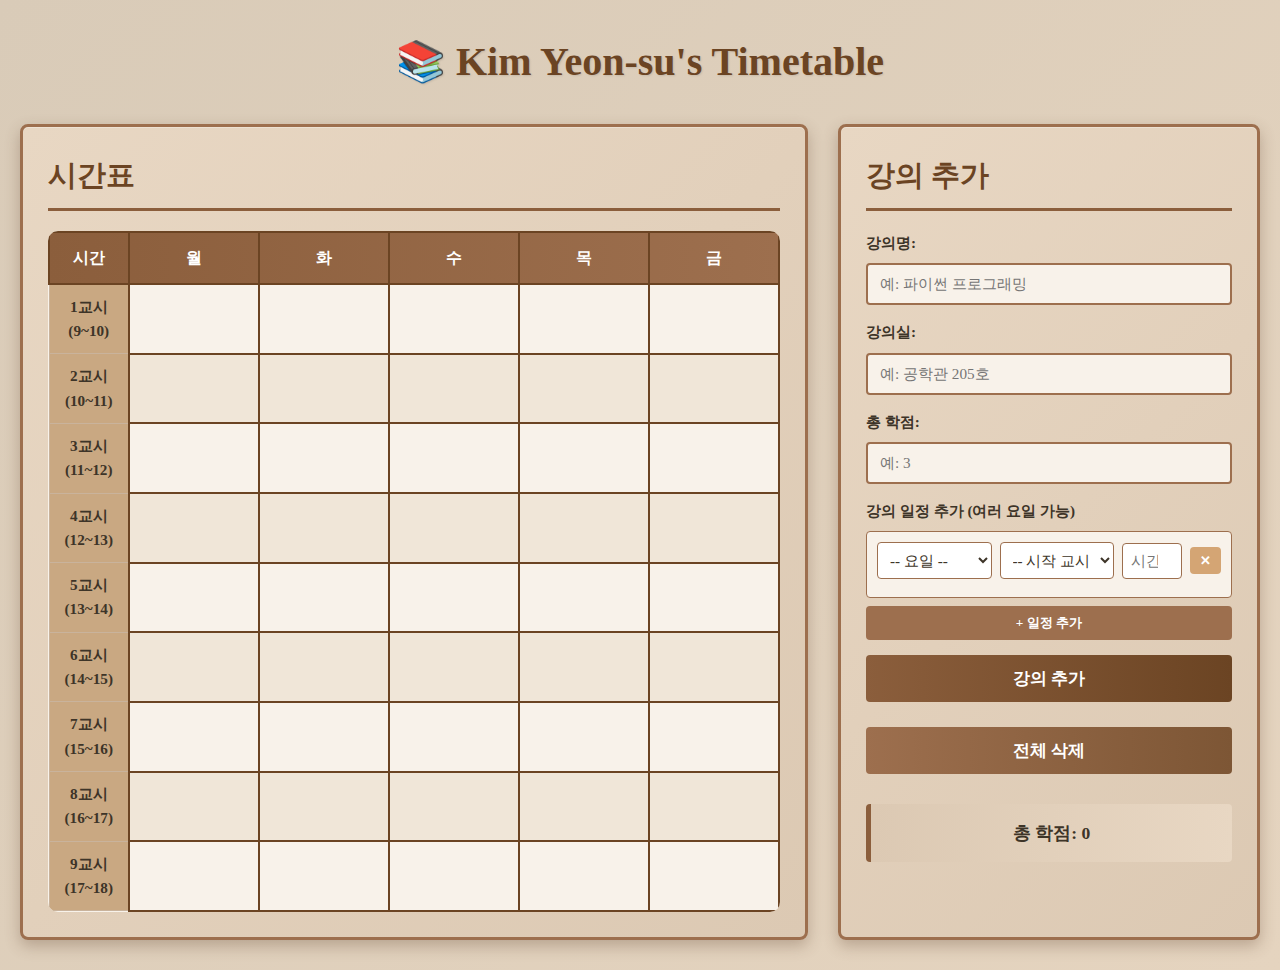
<file: index.html>
<!DOCTYPE html>
<html lang="ko">
<head>
    <meta charset="UTF-8">
    <meta name="viewport" content="width=device-width, initial-scale=1.0">
    <title>Kim Yeon-su's Timetable</title>
    <link rel="stylesheet" href="style.css">
</head>
<body>
    <div class="container">
        <h1>📚 Kim Yeon-su's Timetable</h1>
        
        <div class="content">
            <!-- 시간표 영역 -->
            <div class="timetable-section">
                <h2>시간표</h2>
                <div class="timetable-wrapper">
                    <table class="timetable">
                        <thead>
                            <tr>
                                <th>시간</th>
                                <th>월</th>
                                <th>화</th>
                                <th>수</th>
                                <th>목</th>
                                <th>금</th>
                            </tr>
                        </thead>
                        <tbody id="timetableBody">
                            <tr class="time-row" data-class="1">
                                <td class="time-cell">1교시<br>(9~10)</td>
                                <td class="lecture-cell" data-day="1"></td>
                                <td class="lecture-cell" data-day="2"></td>
                                <td class="lecture-cell" data-day="3"></td>
                                <td class="lecture-cell" data-day="4"></td>
                                <td class="lecture-cell" data-day="5"></td>
                            </tr>
                            <tr class="time-row" data-class="2">
                                <td class="time-cell">2교시<br>(10~11)</td>
                                <td class="lecture-cell" data-day="1"></td>
                                <td class="lecture-cell" data-day="2"></td>
                                <td class="lecture-cell" data-day="3"></td>
                                <td class="lecture-cell" data-day="4"></td>
                                <td class="lecture-cell" data-day="5"></td>
                            </tr>
                            <tr class="time-row" data-class="3">
                                <td class="time-cell">3교시<br>(11~12)</td>
                                <td class="lecture-cell" data-day="1"></td>
                                <td class="lecture-cell" data-day="2"></td>
                                <td class="lecture-cell" data-day="3"></td>
                                <td class="lecture-cell" data-day="4"></td>
                                <td class="lecture-cell" data-day="5"></td>
                            </tr>
                            <tr class="time-row" data-class="4">
                                <td class="time-cell">4교시<br>(12~13)</td>
                                <td class="lecture-cell" data-day="1"></td>
                                <td class="lecture-cell" data-day="2"></td>
                                <td class="lecture-cell" data-day="3"></td>
                                <td class="lecture-cell" data-day="4"></td>
                                <td class="lecture-cell" data-day="5"></td>
                            </tr>
                            <tr class="time-row" data-class="5">
                                <td class="time-cell">5교시<br>(13~14)</td>
                                <td class="lecture-cell" data-day="1"></td>
                                <td class="lecture-cell" data-day="2"></td>
                                <td class="lecture-cell" data-day="3"></td>
                                <td class="lecture-cell" data-day="4"></td>
                                <td class="lecture-cell" data-day="5"></td>
                            </tr>
                            <tr class="time-row" data-class="6">
                                <td class="time-cell">6교시<br>(14~15)</td>
                                <td class="lecture-cell" data-day="1"></td>
                                <td class="lecture-cell" data-day="2"></td>
                                <td class="lecture-cell" data-day="3"></td>
                                <td class="lecture-cell" data-day="4"></td>
                                <td class="lecture-cell" data-day="5"></td>
                            </tr>
                            <tr class="time-row" data-class="7">
                                <td class="time-cell">7교시<br>(15~16)</td>
                                <td class="lecture-cell" data-day="1"></td>
                                <td class="lecture-cell" data-day="2"></td>
                                <td class="lecture-cell" data-day="3"></td>
                                <td class="lecture-cell" data-day="4"></td>
                                <td class="lecture-cell" data-day="5"></td>
                            </tr>
                            <tr class="time-row" data-class="8">
                                <td class="time-cell">8교시<br>(16~17)</td>
                                <td class="lecture-cell" data-day="1"></td>
                                <td class="lecture-cell" data-day="2"></td>
                                <td class="lecture-cell" data-day="3"></td>
                                <td class="lecture-cell" data-day="4"></td>
                                <td class="lecture-cell" data-day="5"></td>
                            </tr>
                            <tr class="time-row" data-class="9">
                                <td class="time-cell">9교시<br>(17~18)</td>
                                <td class="lecture-cell" data-day="1"></td>
                                <td class="lecture-cell" data-day="2"></td>
                                <td class="lecture-cell" data-day="3"></td>
                                <td class="lecture-cell" data-day="4"></td>
                                <td class="lecture-cell" data-day="5"></td>
                            </tr>
                        </tbody>
                    </table>
                </div>
            </div>

            <!-- 입력 폼 영역 -->
            <div class="form-section">
                <h2>강의 추가</h2>
                <form id="lectureForm">
                    <div class="form-group">
                        <label for="lectureName">강의명:</label>
                        <input type="text" id="lectureName" placeholder="예: 파이썬 프로그래밍" required>
                    </div>

                    <div class="form-group">
                        <label for="classroom">강의실:</label>
                        <input type="text" id="classroom" placeholder="예: 공학관 205호" required>
                    </div>

                    <div class="form-group">
                        <label for="credit">총 학점:</label>
                        <input type="number" id="credit" placeholder="예: 3" min="1" max="9" required>
                    </div>

                    <div class="form-group">
                        <label>강의 일정 추가 (여러 요일 가능)</label>
                        <div id="scheduleContainer" style="border: 1px solid #9d6f4e; border-radius: 4px; padding: 10px; background-color: #f8f2ea;">
                            <div class="schedule-entry">
                                <select class="day-select" required>
                                    <option value="">-- 요일 --</option>
                                    <option value="1">월</option>
                                    <option value="2">화</option>
                                    <option value="3">수</option>
                                    <option value="4">목</option>
                                    <option value="5">금</option>
                                </select>
                                <select class="class-select" required>
                                    <option value="">-- 시작 교시 --</option>
                                    <option value="1">1 (9~10)</option>
                                    <option value="2">2 (10~11)</option>
                                    <option value="3">3 (11~12)</option>
                                    <option value="4">4 (12~13)</option>
                                    <option value="5">5 (13~14)</option>
                                    <option value="6">6 (14~15)</option>
                                    <option value="7">7 (15~16)</option>
                                    <option value="8">8 (16~17)</option>
                                    <option value="9">9 (17~18)</option>
                                </select>
                                <input type="number" class="duration-input" placeholder="시간수" min="1" max="9" required>
                                <button type="button" class="btn-remove-schedule" onclick="removeScheduleEntry(this)">✕</button>
                            </div>
                        </div>
                        <button type="button" class="btn-add-schedule" onclick="addScheduleEntry()">+ 일정 추가</button>
                    </div>

                    <button type="submit" class="btn-submit">강의 추가</button>
                </form>

                <div class="action-buttons">
                    <button type="button" class="btn-clear" onclick="clearAllLectures()">전체 삭제</button>
                </div>

                <div id="totalCredits" class="total-credits">
                    <strong>총 학점: 0</strong>
                </div>
            </div>
        </div>
    </div>

    <script src="script.js"></script>
</body>
</html>
</file>
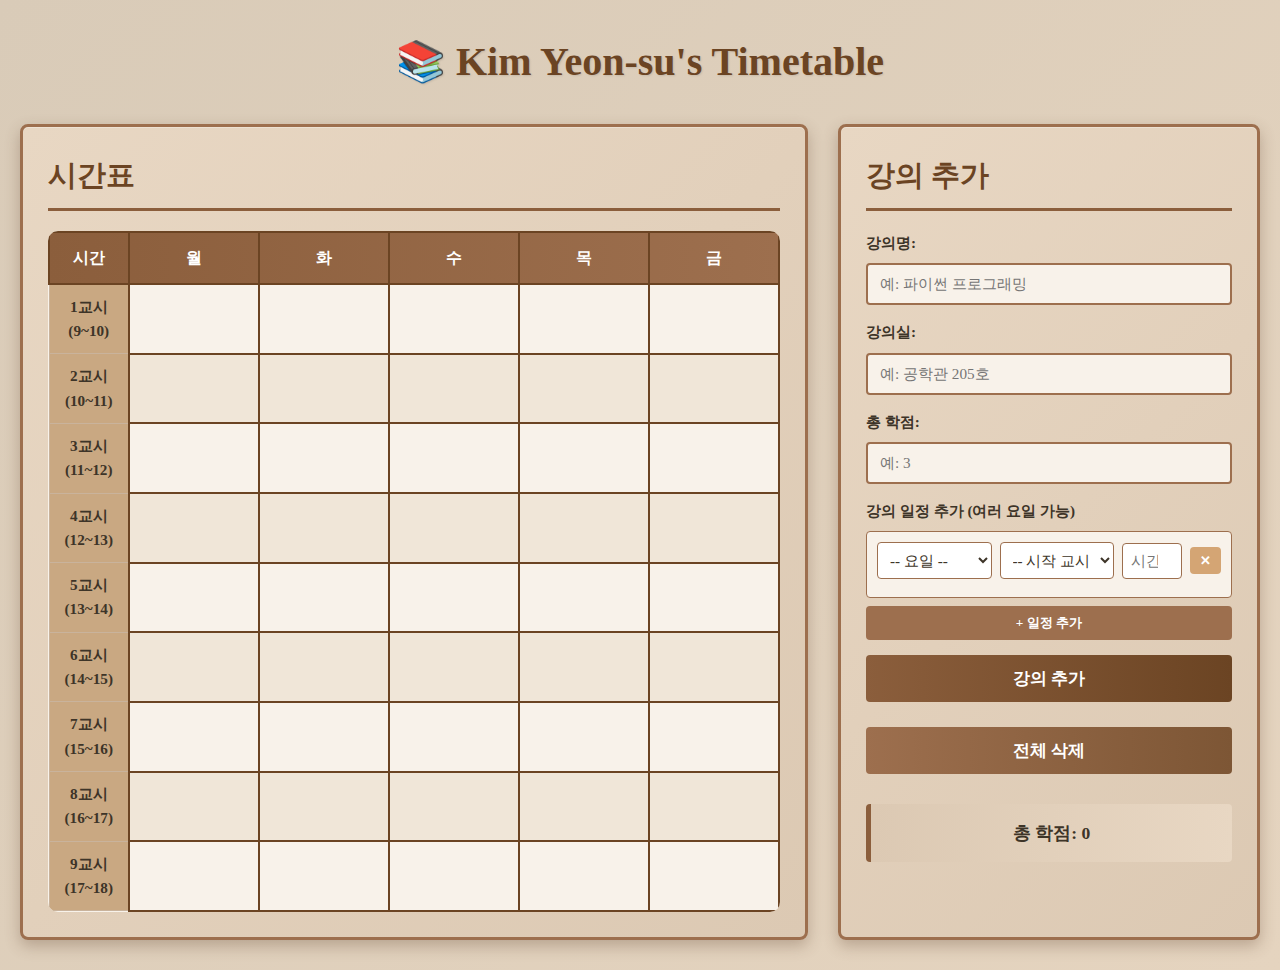
<file: TIMETABLE/my_card/index.html>
<!DOCTYPE html>
<html lang="ko">
<head>
    <meta charset="UTF-8">
    <meta name="viewport" content="width=device-width, initial-scale=1.0">
    <title>Kim Yeon-su's Timetable</title>
    <link rel="stylesheet" href="style.css">
</head>
<body>
    <div class="container">
        <h1>📚 Kim Yeon-su's Timetable</h1>
        
        <div class="content">
            <!-- 시간표 영역 -->
            <div class="timetable-section">
                <h2>시간표</h2>
                <div class="timetable-wrapper">
                    <table class="timetable">
                        <thead>
                            <tr>
                                <th>시간</th>
                                <th>월</th>
                                <th>화</th>
                                <th>수</th>
                                <th>목</th>
                                <th>금</th>
                            </tr>
                        </thead>
                        <tbody id="timetableBody">
                            <tr class="time-row" data-class="1">
                                <td class="time-cell">1교시<br>(9~10)</td>
                                <td class="lecture-cell" data-day="1"></td>
                                <td class="lecture-cell" data-day="2"></td>
                                <td class="lecture-cell" data-day="3"></td>
                                <td class="lecture-cell" data-day="4"></td>
                                <td class="lecture-cell" data-day="5"></td>
                            </tr>
                            <tr class="time-row" data-class="2">
                                <td class="time-cell">2교시<br>(10~11)</td>
                                <td class="lecture-cell" data-day="1"></td>
                                <td class="lecture-cell" data-day="2"></td>
                                <td class="lecture-cell" data-day="3"></td>
                                <td class="lecture-cell" data-day="4"></td>
                                <td class="lecture-cell" data-day="5"></td>
                            </tr>
                            <tr class="time-row" data-class="3">
                                <td class="time-cell">3교시<br>(11~12)</td>
                                <td class="lecture-cell" data-day="1"></td>
                                <td class="lecture-cell" data-day="2"></td>
                                <td class="lecture-cell" data-day="3"></td>
                                <td class="lecture-cell" data-day="4"></td>
                                <td class="lecture-cell" data-day="5"></td>
                            </tr>
                            <tr class="time-row" data-class="4">
                                <td class="time-cell">4교시<br>(12~13)</td>
                                <td class="lecture-cell" data-day="1"></td>
                                <td class="lecture-cell" data-day="2"></td>
                                <td class="lecture-cell" data-day="3"></td>
                                <td class="lecture-cell" data-day="4"></td>
                                <td class="lecture-cell" data-day="5"></td>
                            </tr>
                            <tr class="time-row" data-class="5">
                                <td class="time-cell">5교시<br>(13~14)</td>
                                <td class="lecture-cell" data-day="1"></td>
                                <td class="lecture-cell" data-day="2"></td>
                                <td class="lecture-cell" data-day="3"></td>
                                <td class="lecture-cell" data-day="4"></td>
                                <td class="lecture-cell" data-day="5"></td>
                            </tr>
                            <tr class="time-row" data-class="6">
                                <td class="time-cell">6교시<br>(14~15)</td>
                                <td class="lecture-cell" data-day="1"></td>
                                <td class="lecture-cell" data-day="2"></td>
                                <td class="lecture-cell" data-day="3"></td>
                                <td class="lecture-cell" data-day="4"></td>
                                <td class="lecture-cell" data-day="5"></td>
                            </tr>
                            <tr class="time-row" data-class="7">
                                <td class="time-cell">7교시<br>(15~16)</td>
                                <td class="lecture-cell" data-day="1"></td>
                                <td class="lecture-cell" data-day="2"></td>
                                <td class="lecture-cell" data-day="3"></td>
                                <td class="lecture-cell" data-day="4"></td>
                                <td class="lecture-cell" data-day="5"></td>
                            </tr>
                            <tr class="time-row" data-class="8">
                                <td class="time-cell">8교시<br>(16~17)</td>
                                <td class="lecture-cell" data-day="1"></td>
                                <td class="lecture-cell" data-day="2"></td>
                                <td class="lecture-cell" data-day="3"></td>
                                <td class="lecture-cell" data-day="4"></td>
                                <td class="lecture-cell" data-day="5"></td>
                            </tr>
                            <tr class="time-row" data-class="9">
                                <td class="time-cell">9교시<br>(17~18)</td>
                                <td class="lecture-cell" data-day="1"></td>
                                <td class="lecture-cell" data-day="2"></td>
                                <td class="lecture-cell" data-day="3"></td>
                                <td class="lecture-cell" data-day="4"></td>
                                <td class="lecture-cell" data-day="5"></td>
                            </tr>
                        </tbody>
                    </table>
                </div>
            </div>

            <!-- 입력 폼 영역 -->
            <div class="form-section">
                <h2>강의 추가</h2>
                <form id="lectureForm">
                    <div class="form-group">
                        <label for="lectureName">강의명:</label>
                        <input type="text" id="lectureName" placeholder="예: 파이썬 프로그래밍" required>
                    </div>

                    <div class="form-group">
                        <label for="classroom">강의실:</label>
                        <input type="text" id="classroom" placeholder="예: 공학관 205호" required>
                    </div>

                    <div class="form-group">
                        <label for="credit">총 학점:</label>
                        <input type="number" id="credit" placeholder="예: 3" min="1" max="9" required>
                    </div>

                    <div class="form-group">
                        <label>강의 일정 추가 (여러 요일 가능)</label>
                        <div id="scheduleContainer" style="border: 1px solid #9d6f4e; border-radius: 4px; padding: 10px; background-color: #f8f2ea;">
                            <div class="schedule-entry">
                                <select class="day-select" required>
                                    <option value="">-- 요일 --</option>
                                    <option value="1">월</option>
                                    <option value="2">화</option>
                                    <option value="3">수</option>
                                    <option value="4">목</option>
                                    <option value="5">금</option>
                                </select>
                                <select class="class-select" required>
                                    <option value="">-- 시작 교시 --</option>
                                    <option value="1">1 (9~10)</option>
                                    <option value="2">2 (10~11)</option>
                                    <option value="3">3 (11~12)</option>
                                    <option value="4">4 (12~13)</option>
                                    <option value="5">5 (13~14)</option>
                                    <option value="6">6 (14~15)</option>
                                    <option value="7">7 (15~16)</option>
                                    <option value="8">8 (16~17)</option>
                                    <option value="9">9 (17~18)</option>
                                </select>
                                <input type="number" class="duration-input" placeholder="시간수" min="1" max="9" required>
                                <button type="button" class="btn-remove-schedule" onclick="removeScheduleEntry(this)">✕</button>
                            </div>
                        </div>
                        <button type="button" class="btn-add-schedule" onclick="addScheduleEntry()">+ 일정 추가</button>
                    </div>

                    <button type="submit" class="btn-submit">강의 추가</button>
                </form>

                <div class="action-buttons">
                    <button type="button" class="btn-clear" onclick="clearAllLectures()">전체 삭제</button>
                </div>

                <div id="totalCredits" class="total-credits">
                    <strong>총 학점: 0</strong>
                </div>
            </div>
        </div>
    </div>

    <script src="script.js"></script>
</body>
</html>
</file>
<file: style.css>
/* 기본 스타일 */
* {
    margin: 0;
    padding: 0;
    box-sizing: border-box;
}

body {
    font-family: 'Georgia', serif;
    background: linear-gradient(135deg, #d9cbb8 0%, #e5d4bf 100%);
    color: #3d3428;
    line-height: 1.6;
}

.container {
    max-width: 1400px;
    margin: 0 auto;
    padding: 30px 20px;
}

h1 {
    text-align: center;
    color: #6b4423;
    margin-bottom: 30px;
    font-size: 2.5em;
    font-family: 'Georgia', serif;
    text-shadow: 1px 1px 2px rgba(0, 0, 0, 0.1);
}

h2 {
    color: #6b4423;
    margin-bottom: 20px;
    font-size: 1.8em;
    border-bottom: 3px solid #8b5e3c;
    padding-bottom: 10px;
    font-family: 'Georgia', serif;
}

/* 메인 콘텐츠 레이아웃 */
.content {
    display: flex;
    gap: 30px;
    flex-wrap: wrap;
}

.timetable-section {
    flex: 2;
    min-width: 600px;
    background: linear-gradient(135deg, #e8d7c3 0%, #dcc9b3 100%);
    padding: 25px;
    border-radius: 8px;
    box-shadow: inset 0 1px 0 rgba(255, 255, 255, 0.3), 0 6px 15px rgba(91, 60, 40, 0.3);
    border: 3px solid #9d6f4e;
}

.form-section {
    flex: 1;
    min-width: 300px;
    background: linear-gradient(135deg, #e8d7c3 0%, #dcc9b3 100%);
    padding: 25px;
    border-radius: 8px;
    box-shadow: inset 0 1px 0 rgba(255, 255, 255, 0.3), 0 6px 15px rgba(91, 60, 40, 0.3);
    border: 3px solid #9d6f4e;
}

/* 시간표 래퍼 (스크롤 처리) */
.timetable-wrapper {
    overflow-x: auto;
    border-radius: 10px;
}

/* 시간표 스타일 */
.timetable {
    width: 100%;
    border-collapse: collapse;
    background-color: #f8f2ea;
}

.timetable thead {
    background: linear-gradient(90deg, #8b5e3c 0%, #9d6f4e 100%);
}

.timetable th {
    padding: 12px 10px;
    text-align: center;
    color: #fff;
    font-weight: bold;
    border: 2px solid #6b4423;
    min-width: 80px;
    font-family: 'Georgia', serif;
}

.timetable td {
    padding: 10px;
    border: 1px solid #c9b39c;
    text-align: center;
    vertical-align: middle;
    font-size: 0.95em;
}

.timetable tbody tr {
    background-color: #f8f2ea;
    transition: background-color 0.3s ease;
}

.timetable tbody tr:hover {
    background-color: #e8d7c3;
}

.timetable tbody tr:nth-child(even) {
    background-color: #f0e6d8;
}

/* 시간 셀 스타일 */
.time-cell {
    background-color: #c9a882 !important;
    font-weight: bold;
    color: #3d3428;
    font-size: 0.85em;
    width: 70px;
    min-width: 70px;
    font-family: 'Georgia', serif;
}

/* 강의 셀 스타일 */
.lecture-cell {
    cursor: pointer;
    transition: all 0.3s ease;
    min-width: 80px;
    position: relative;
    border: 2px solid #6b4423 !important;
}

.lecture-cell[data-lectureName] {
    background: linear-gradient(135deg, #FFB6C1 0%, #FFC0CB 100%);
    box-shadow: inset 0 2px 4px rgba(0, 0, 0, 0.1);
}

/* 강의별 색상 구분 - 해시함수로 각 강의마다 다른 색상 적용 */
.lecture-cell[data-lectureId*="0"] {
    background: linear-gradient(135deg, #FFB6C1 0%, #FFC0CB 100%) !important;
}

.lecture-cell[data-lectureId*="1"] {
    background: linear-gradient(135deg, #ADD8E6 0%, #B0E0E6 100%) !important;
}

.lecture-cell[data-lectureId*="2"] {
    background: linear-gradient(135deg, #FFFFE0 0%, #FFFACD 100%) !important;
}

.lecture-cell[data-lectureId*="3"] {
    background: linear-gradient(135deg, #FFD700 0%, #FFA500 100%) !important;
}

.lecture-cell[data-lectureId*="4"] {
    background: linear-gradient(135deg, #98FB98 0%, #90EE90 100%) !important;
}

.lecture-cell[data-lectureId*="5"] {
    background: linear-gradient(135deg, #DDA0DD 0%, #EE82EE 100%) !important;
}

.lecture-cell[data-lectureId*="6"] {
    background: linear-gradient(135deg, #F0E68C 0%, #BDB76B 100%) !important;
}

.lecture-cell[data-lectureId*="7"] {
    background: linear-gradient(135deg, #FFA07A 0%, #FF7F50 100%) !important;
}

.lecture-cell[data-lectureId*="8"] {
    background: linear-gradient(135deg, #87CEEB 0%, #00BFFF 100%) !important;
}

.lecture-cell[data-lectureId*="9"] {
    background: linear-gradient(135deg, #DEB887 0%, #D2B48C 100%) !important;
}

.lecture-cell:hover {
    transform: scale(1.02);
    box-shadow: 0 4px 8px rgba(0, 0, 0, 0.2) !important;
}

/* 강의 정보 표시 */
.lecture-info {
    display: flex;
    flex-direction: column;
    gap: 3px;
    font-size: 0.85em;
}

.lecture-info .lecture-name {
    color: #2d1b0f;
    font-weight: bold;
    font-family: 'Georgia', serif;
    text-shadow: 1px 1px 1px rgba(255, 255, 255, 0.5);
}

.lecture-info .classroom {
    color: #3d2817;
    font-size: 0.8em;
    text-shadow: 1px 1px 1px rgba(255, 255, 255, 0.5);
}

.lecture-info .credit {
    color: #2d1b0f;
    font-size: 0.75em;
    margin-top: 2px;
    font-weight: bold;
    text-shadow: 1px 1px 1px rgba(255, 255, 255, 0.5);
}

/* 다중 시간 강의 (여러 행 차지) */
.lecture-cell[data-rowspan="2"] {
    /* 색상은 data-lectureId로 적용 */
}

.lecture-cell[data-rowspan="3"] {
    /* 색상은 data-lectureId로 적용 */
}

.lecture-cell.merged {
    border-right: 3px solid #6b4423 !important;
    border-left: 3px solid #6b4423 !important;
}

.lecture-cell.merged:first-of-type {
    border-top: 3px solid #6b4423 !important;
    border-radius: 10px 10px 0 0;
}

.lecture-cell.merged:last-of-type {
    border-bottom: 3px solid #6b4423 !important;
    border-radius: 0 0 10px 10px;
}

/* 폼 스타일 */
.form-group {
    margin-bottom: 15px;
}

.form-group label {
    display: block;
    margin-bottom: 8px;
    color: #3d3428;
    font-weight: bold;
    font-size: 0.95em;
    font-family: 'Georgia', serif;
}

.form-group input,
.form-group select {
    width: 100%;
    padding: 10px 12px;
    border: 2px solid #9d6f4e;
    border-radius: 4px;
    font-size: 0.95em;
    background-color: #f8f2ea;
    color: #3d3428;
    transition: border-color 0.3s ease, box-shadow 0.3s ease;
    font-family: 'Georgia', serif;
}

.form-group input:focus,
.form-group select:focus {
    outline: none;
    border-color: #6b4423;
    box-shadow: 0 0 10px rgba(107, 68, 35, 0.3);
}

/* 버튼 스타일 */
.btn-submit,
.btn-clear {
    width: 100%;
    padding: 12px;
    border: none;
    border-radius: 4px;
    font-size: 1.05em;
    font-weight: bold;
    cursor: pointer;
    transition: all 0.3s ease;
    margin-bottom: 10px;
}

.btn-submit {
    background: linear-gradient(90deg, #8b5e3c 0%, #6b4423 100%);
    color: white;
    font-family: 'Georgia', serif;
}

.btn-submit:hover {
    transform: translateY(-2px);
    box-shadow: 0 6px 20px rgba(107, 68, 35, 0.5);
}

.btn-submit:active {
    transform: translateY(0);
}

.btn-clear {
    background: linear-gradient(90deg, #9d6f4e 0%, #7d5635 100%);
    color: white;
    font-family: 'Georgia', serif;
}

.btn-clear:hover {
    transform: translateY(-2px);
    box-shadow: 0 6px 20px rgba(107, 68, 35, 0.5);
}

/* 학점 계산 표시 */
.total-credits {
    margin-top: 20px;
    padding: 15px;
    background: linear-gradient(90deg, #dcc9b3 0%, #e8d7c3 100%);
    border-left: 5px solid #8b5e3c;
    border-radius: 4px;
    text-align: center;
    color: #3d3428;
    font-size: 1.1em;
    font-weight: bold;
    font-family: 'Georgia', serif;
}

.action-buttons {
    margin-top: 15px;
}

/* 일정 입력 스타일 */
.schedule-entry {
    display: flex;
    gap: 8px;
    margin-bottom: 8px;
    align-items: center;
}

.schedule-entry select,
.schedule-entry input {
    flex: 1;
    padding: 8px;
    border: 1px solid #9d6f4e;
    border-radius: 4px;
    font-family: 'Georgia', serif;
    background-color: #fff;
    color: #3d3428;
}

.schedule-entry input {
    max-width: 60px;
}

.btn-remove-schedule {
    padding: 6px 10px;
    background-color: #d4a574;
    color: #fff;
    border: none;
    border-radius: 4px;
    cursor: pointer;
    font-weight: bold;
    transition: background-color 0.3s ease;
}

.btn-remove-schedule:hover {
    background-color: #b8805a;
}

.btn-add-schedule {
    width: 100%;
    padding: 8px;
    background-color: #9d6f4e;
    color: white;
    border: none;
    border-radius: 4px;
    cursor: pointer;
    font-family: 'Georgia', serif;
    font-weight: bold;
    margin-top: 8px;
    transition: background-color 0.3s ease;
}

.btn-add-schedule:hover {
    background-color: #8b5e3c;
}

/* 반응형 디자인 */
@media (max-width: 1024px) {
    .content {
        flex-direction: column;
    }

    .timetable-section,
    .form-section {
        min-width: 100%;
    }

    .timetable th,
    .timetable td {
        padding: 8px 5px;
        font-size: 0.9em;
    }

    .form-group {
        margin-bottom: 12px;
    }
}

@media (max-width: 768px) {
    .container {
        padding: 15px 10px;
    }

    h1 {
        font-size: 1.8em;
    }

    h2 {
        font-size: 1.3em;
    }

    .timetable-section,
    .form-section {
        padding: 15px;
    }

    .timetable th,
    .timetable td {
        padding: 6px 3px;
        font-size: 0.8em;
    }

    .time-cell {
        font-size: 0.7em;
        width: 55px;
        min-width: 55px;
    }

    .lecture-cell {
        min-width: 60px;
    }

    .form-group input,
    .form-group select {
        font-size: 0.9em;
        padding: 8px 10px;
    }

    .btn-submit,
    .btn-clear {
        padding: 10px;
        font-size: 0.95em;
    }

    .total-credits {
        font-size: 0.95em;
        padding: 12px;
    }
}
</file>
<file: TIMETABLE/my_card/style.css>
/* 기본 스타일 */
* {
    margin: 0;
    padding: 0;
    box-sizing: border-box;
}

body {
    font-family: 'Georgia', serif;
    background: linear-gradient(135deg, #d9cbb8 0%, #e5d4bf 100%);
    color: #3d3428;
    line-height: 1.6;
}

.container {
    max-width: 1400px;
    margin: 0 auto;
    padding: 30px 20px;
}

h1 {
    text-align: center;
    color: #6b4423;
    margin-bottom: 30px;
    font-size: 2.5em;
    font-family: 'Georgia', serif;
    text-shadow: 1px 1px 2px rgba(0, 0, 0, 0.1);
}

h2 {
    color: #6b4423;
    margin-bottom: 20px;
    font-size: 1.8em;
    border-bottom: 3px solid #8b5e3c;
    padding-bottom: 10px;
    font-family: 'Georgia', serif;
}

/* 메인 콘텐츠 레이아웃 */
.content {
    display: flex;
    gap: 30px;
    flex-wrap: wrap;
}

.timetable-section {
    flex: 2;
    min-width: 600px;
    background: linear-gradient(135deg, #e8d7c3 0%, #dcc9b3 100%);
    padding: 25px;
    border-radius: 8px;
    box-shadow: inset 0 1px 0 rgba(255, 255, 255, 0.3), 0 6px 15px rgba(91, 60, 40, 0.3);
    border: 3px solid #9d6f4e;
}

.form-section {
    flex: 1;
    min-width: 300px;
    background: linear-gradient(135deg, #e8d7c3 0%, #dcc9b3 100%);
    padding: 25px;
    border-radius: 8px;
    box-shadow: inset 0 1px 0 rgba(255, 255, 255, 0.3), 0 6px 15px rgba(91, 60, 40, 0.3);
    border: 3px solid #9d6f4e;
}

/* 시간표 래퍼 (스크롤 처리) */
.timetable-wrapper {
    overflow-x: auto;
    border-radius: 10px;
}

/* 시간표 스타일 */
.timetable {
    width: 100%;
    border-collapse: collapse;
    background-color: #f8f2ea;
}

.timetable thead {
    background: linear-gradient(90deg, #8b5e3c 0%, #9d6f4e 100%);
}

.timetable th {
    padding: 12px 10px;
    text-align: center;
    color: #fff;
    font-weight: bold;
    border: 2px solid #6b4423;
    min-width: 80px;
    font-family: 'Georgia', serif;
}

.timetable td {
    padding: 10px;
    border: 1px solid #c9b39c;
    text-align: center;
    vertical-align: middle;
    font-size: 0.95em;
}

.timetable tbody tr {
    background-color: #f8f2ea;
    transition: background-color 0.3s ease;
}

.timetable tbody tr:hover {
    background-color: #e8d7c3;
}

.timetable tbody tr:nth-child(even) {
    background-color: #f0e6d8;
}

/* 시간 셀 스타일 */
.time-cell {
    background-color: #c9a882 !important;
    font-weight: bold;
    color: #3d3428;
    font-size: 0.85em;
    width: 70px;
    min-width: 70px;
    font-family: 'Georgia', serif;
}

/* 강의 셀 스타일 */
.lecture-cell {
    cursor: pointer;
    transition: all 0.3s ease;
    min-width: 80px;
    position: relative;
    border: 2px solid #6b4423 !important;
}

.lecture-cell[data-lectureName] {
    background: linear-gradient(135deg, #FFB6C1 0%, #FFC0CB 100%);
    box-shadow: inset 0 2px 4px rgba(0, 0, 0, 0.1);
}

/* 강의별 색상 구분 - 해시함수로 각 강의마다 다른 색상 적용 */
.lecture-cell[data-lectureId*="0"] {
    background: linear-gradient(135deg, #FFB6C1 0%, #FFC0CB 100%) !important;
}

.lecture-cell[data-lectureId*="1"] {
    background: linear-gradient(135deg, #ADD8E6 0%, #B0E0E6 100%) !important;
}

.lecture-cell[data-lectureId*="2"] {
    background: linear-gradient(135deg, #FFFFE0 0%, #FFFACD 100%) !important;
}

.lecture-cell[data-lectureId*="3"] {
    background: linear-gradient(135deg, #FFD700 0%, #FFA500 100%) !important;
}

.lecture-cell[data-lectureId*="4"] {
    background: linear-gradient(135deg, #98FB98 0%, #90EE90 100%) !important;
}

.lecture-cell[data-lectureId*="5"] {
    background: linear-gradient(135deg, #DDA0DD 0%, #EE82EE 100%) !important;
}

.lecture-cell[data-lectureId*="6"] {
    background: linear-gradient(135deg, #F0E68C 0%, #BDB76B 100%) !important;
}

.lecture-cell[data-lectureId*="7"] {
    background: linear-gradient(135deg, #FFA07A 0%, #FF7F50 100%) !important;
}

.lecture-cell[data-lectureId*="8"] {
    background: linear-gradient(135deg, #87CEEB 0%, #00BFFF 100%) !important;
}

.lecture-cell[data-lectureId*="9"] {
    background: linear-gradient(135deg, #DEB887 0%, #D2B48C 100%) !important;
}

.lecture-cell:hover {
    transform: scale(1.02);
    box-shadow: 0 4px 8px rgba(0, 0, 0, 0.2) !important;
}

/* 강의 정보 표시 */
.lecture-info {
    display: flex;
    flex-direction: column;
    gap: 3px;
    font-size: 0.85em;
}

.lecture-info .lecture-name {
    color: #2d1b0f;
    font-weight: bold;
    font-family: 'Georgia', serif;
    text-shadow: 1px 1px 1px rgba(255, 255, 255, 0.5);
}

.lecture-info .classroom {
    color: #3d2817;
    font-size: 0.8em;
    text-shadow: 1px 1px 1px rgba(255, 255, 255, 0.5);
}

.lecture-info .credit {
    color: #2d1b0f;
    font-size: 0.75em;
    margin-top: 2px;
    font-weight: bold;
    text-shadow: 1px 1px 1px rgba(255, 255, 255, 0.5);
}

/* 다중 시간 강의 (여러 행 차지) */
.lecture-cell[data-rowspan="2"] {
    /* 색상은 data-lectureId로 적용 */
}

.lecture-cell[data-rowspan="3"] {
    /* 색상은 data-lectureId로 적용 */
}

.lecture-cell.merged {
    border-right: 3px solid #6b4423 !important;
    border-left: 3px solid #6b4423 !important;
}

.lecture-cell.merged:first-of-type {
    border-top: 3px solid #6b4423 !important;
    border-radius: 10px 10px 0 0;
}

.lecture-cell.merged:last-of-type {
    border-bottom: 3px solid #6b4423 !important;
    border-radius: 0 0 10px 10px;
}

/* 폼 스타일 */
.form-group {
    margin-bottom: 15px;
}

.form-group label {
    display: block;
    margin-bottom: 8px;
    color: #3d3428;
    font-weight: bold;
    font-size: 0.95em;
    font-family: 'Georgia', serif;
}

.form-group input,
.form-group select {
    width: 100%;
    padding: 10px 12px;
    border: 2px solid #9d6f4e;
    border-radius: 4px;
    font-size: 0.95em;
    background-color: #f8f2ea;
    color: #3d3428;
    transition: border-color 0.3s ease, box-shadow 0.3s ease;
    font-family: 'Georgia', serif;
}

.form-group input:focus,
.form-group select:focus {
    outline: none;
    border-color: #6b4423;
    box-shadow: 0 0 10px rgba(107, 68, 35, 0.3);
}

/* 버튼 스타일 */
.btn-submit,
.btn-clear {
    width: 100%;
    padding: 12px;
    border: none;
    border-radius: 4px;
    font-size: 1.05em;
    font-weight: bold;
    cursor: pointer;
    transition: all 0.3s ease;
    margin-bottom: 10px;
}

.btn-submit {
    background: linear-gradient(90deg, #8b5e3c 0%, #6b4423 100%);
    color: white;
    font-family: 'Georgia', serif;
}

.btn-submit:hover {
    transform: translateY(-2px);
    box-shadow: 0 6px 20px rgba(107, 68, 35, 0.5);
}

.btn-submit:active {
    transform: translateY(0);
}

.btn-clear {
    background: linear-gradient(90deg, #9d6f4e 0%, #7d5635 100%);
    color: white;
    font-family: 'Georgia', serif;
}

.btn-clear:hover {
    transform: translateY(-2px);
    box-shadow: 0 6px 20px rgba(107, 68, 35, 0.5);
}

/* 학점 계산 표시 */
.total-credits {
    margin-top: 20px;
    padding: 15px;
    background: linear-gradient(90deg, #dcc9b3 0%, #e8d7c3 100%);
    border-left: 5px solid #8b5e3c;
    border-radius: 4px;
    text-align: center;
    color: #3d3428;
    font-size: 1.1em;
    font-weight: bold;
    font-family: 'Georgia', serif;
}

.action-buttons {
    margin-top: 15px;
}

/* 일정 입력 스타일 */
.schedule-entry {
    display: flex;
    gap: 8px;
    margin-bottom: 8px;
    align-items: center;
}

.schedule-entry select,
.schedule-entry input {
    flex: 1;
    padding: 8px;
    border: 1px solid #9d6f4e;
    border-radius: 4px;
    font-family: 'Georgia', serif;
    background-color: #fff;
    color: #3d3428;
}

.schedule-entry input {
    max-width: 60px;
}

.btn-remove-schedule {
    padding: 6px 10px;
    background-color: #d4a574;
    color: #fff;
    border: none;
    border-radius: 4px;
    cursor: pointer;
    font-weight: bold;
    transition: background-color 0.3s ease;
}

.btn-remove-schedule:hover {
    background-color: #b8805a;
}

.btn-add-schedule {
    width: 100%;
    padding: 8px;
    background-color: #9d6f4e;
    color: white;
    border: none;
    border-radius: 4px;
    cursor: pointer;
    font-family: 'Georgia', serif;
    font-weight: bold;
    margin-top: 8px;
    transition: background-color 0.3s ease;
}

.btn-add-schedule:hover {
    background-color: #8b5e3c;
}

/* 반응형 디자인 */
@media (max-width: 1024px) {
    .content {
        flex-direction: column;
    }

    .timetable-section,
    .form-section {
        min-width: 100%;
    }

    .timetable th,
    .timetable td {
        padding: 8px 5px;
        font-size: 0.9em;
    }

    .form-group {
        margin-bottom: 12px;
    }
}

@media (max-width: 768px) {
    .container {
        padding: 15px 10px;
    }

    h1 {
        font-size: 1.8em;
    }

    h2 {
        font-size: 1.3em;
    }

    .timetable-section,
    .form-section {
        padding: 15px;
    }

    .timetable th,
    .timetable td {
        padding: 6px 3px;
        font-size: 0.8em;
    }

    .time-cell {
        font-size: 0.7em;
        width: 55px;
        min-width: 55px;
    }

    .lecture-cell {
        min-width: 60px;
    }

    .form-group input,
    .form-group select {
        font-size: 0.9em;
        padding: 8px 10px;
    }

    .btn-submit,
    .btn-clear {
        padding: 10px;
        font-size: 0.95em;
    }

    .total-credits {
        font-size: 0.95em;
        padding: 12px;
    }
}
</file>
